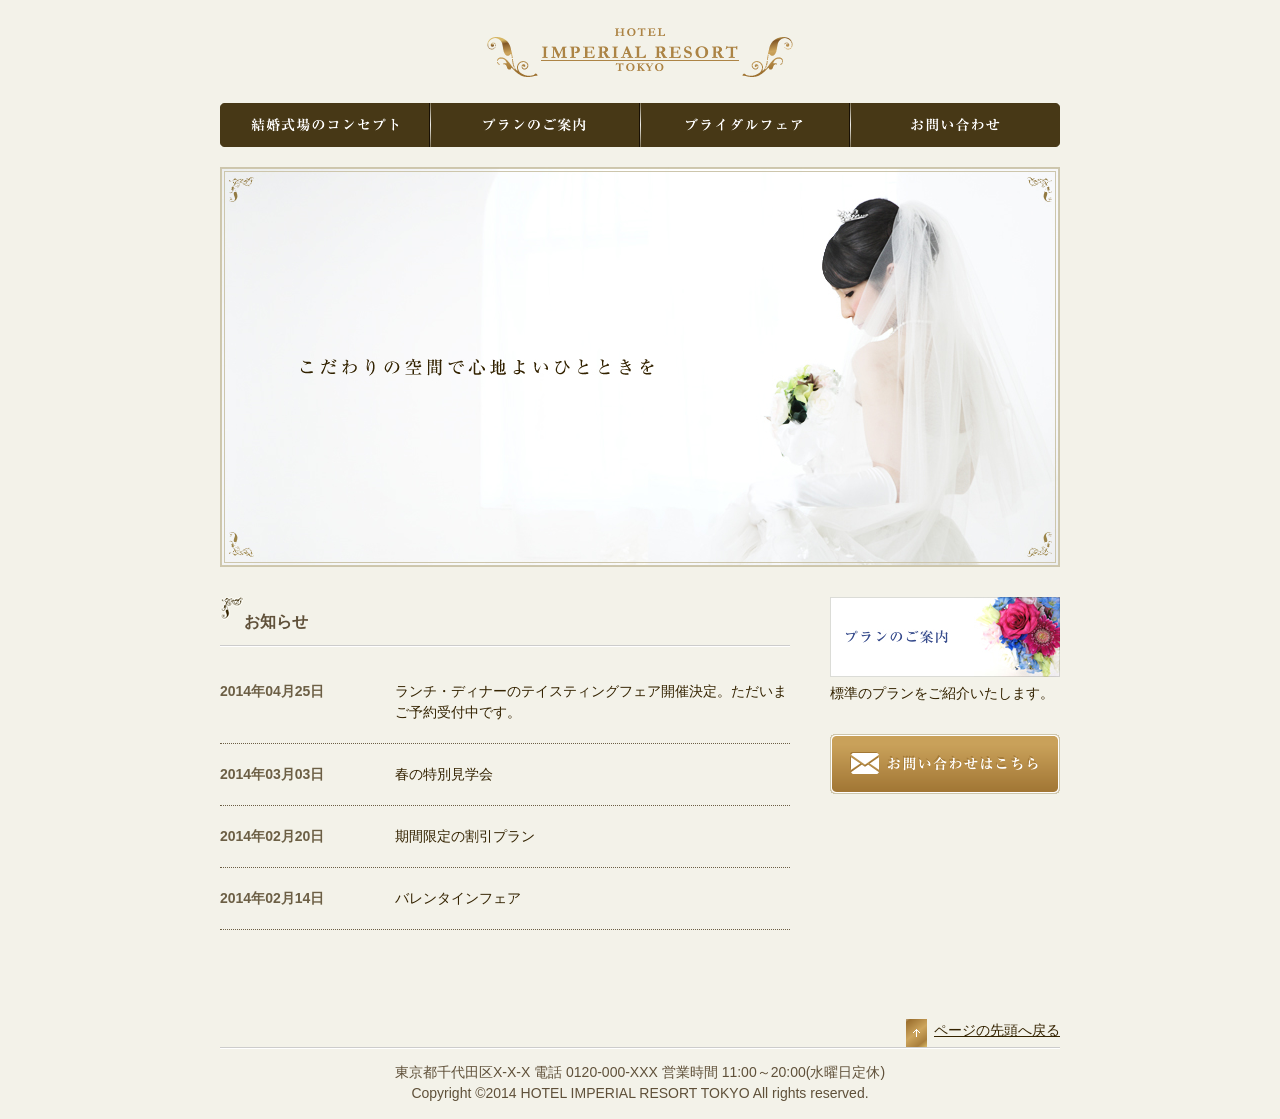
<file: complete/index.html>
﻿<!DOCTYPE html>
<html lang="ja">
<head>
<meta charset="UTF-8">
<meta name="viewport" content="width=device-width,initial-scale=1.0">
<title>HOTEL IMPERIAL RESORT TOKYO</title>
<link rel="stylesheet" href="css/style.css">
<link rel="stylesheet" href="css/responsive.css" media="screen and (max-width: 480px)">
</head>

<body>
<header id="top">
	<h1><a href="index.html"><img src="images/logo.png" alt="HOTEL IMPERIAL RESORT TOKYO"></a></h1>
</header>
<nav>
	<ul>
		<li id="nav_concept"><a href="concept.html">結婚式場のコンセプト</a></li>
		<li id="nav_plan"><a href="plan.html">プランのご案内</a></li>
		<li id="nav_fair"><a href="fair.html">ブライダルフェア</a></li>
		<li id="nav_contact"><a href="contact.html">お問い合わせ</a></li>
	</ul>
</nav>
<div id="graphic">
	<ul>
		<li class="now"><img class="image1" src="images/slide1.jpg" alt="こだわりの空間で心地よいひとときを"></li>
		<li><img class="image2" src="images/slide2.jpg" alt="幸福に満ちた神聖なチャペル"></li>
		<li><img class="image3" src="images/slide3.jpg" alt="「ありがとう」の気持ちが伝わるウェディング"></li>
	</ul>
</div>
<div id="contents">
	<div id="main">
		<section id="news">
			<h2>お知らせ</h2>
			<ul>
				<li><time datetime="2014-04-25">2014年04月25日</time>ランチ・ディナーのテイスティングフェア開催決定。ただいまご予約受付中です。</li>
				<li><time datetime="2014-03-03">2014年03月03日</time>春の特別見学会</li>
				<li><time datetime="2014-02-20">2014年02月20日</time>期間限定の割引プラン</li>
				<li><time datetime="2014-02-14">2014年02月14日</time>バレンタインフェア</li>
			</ul>
		</section>
	</div>
	<div id="sub">
		<aside>
			<div class="bnr_inner">
				<a href="plan.html">
				<dl>
					<dt><img src="images/bnr_plan.jpg" alt="プランのご案内"></dt>
					<dd>標準のプランをご紹介いたします。</dd>
				</dl>
				</a>
			</div>
			<div class="bnr_inner">
				<a href="contact.html">
				<p><img src="images/bnr_contact.png" alt="お問い合わせ"></p>
				</a>
			</div>
		</aside>
	</div>
</div>
<footer>
	<p id="pagetop"><a href="#top">ページの先頭へ戻る</a></p>
	<address>東京都千代田区X-X-X 電話 0120-000-XXX 営業時間 11:00～20:00(水曜日定休)</address>
	<p id="copyright"><small>Copyright &copy;2014 HOTEL IMPERIAL RESORT TOKYO All rights reserved.</small></p>
</footer>
<script src="js/slideshow.js"></script>
</body>
</html>
</file>
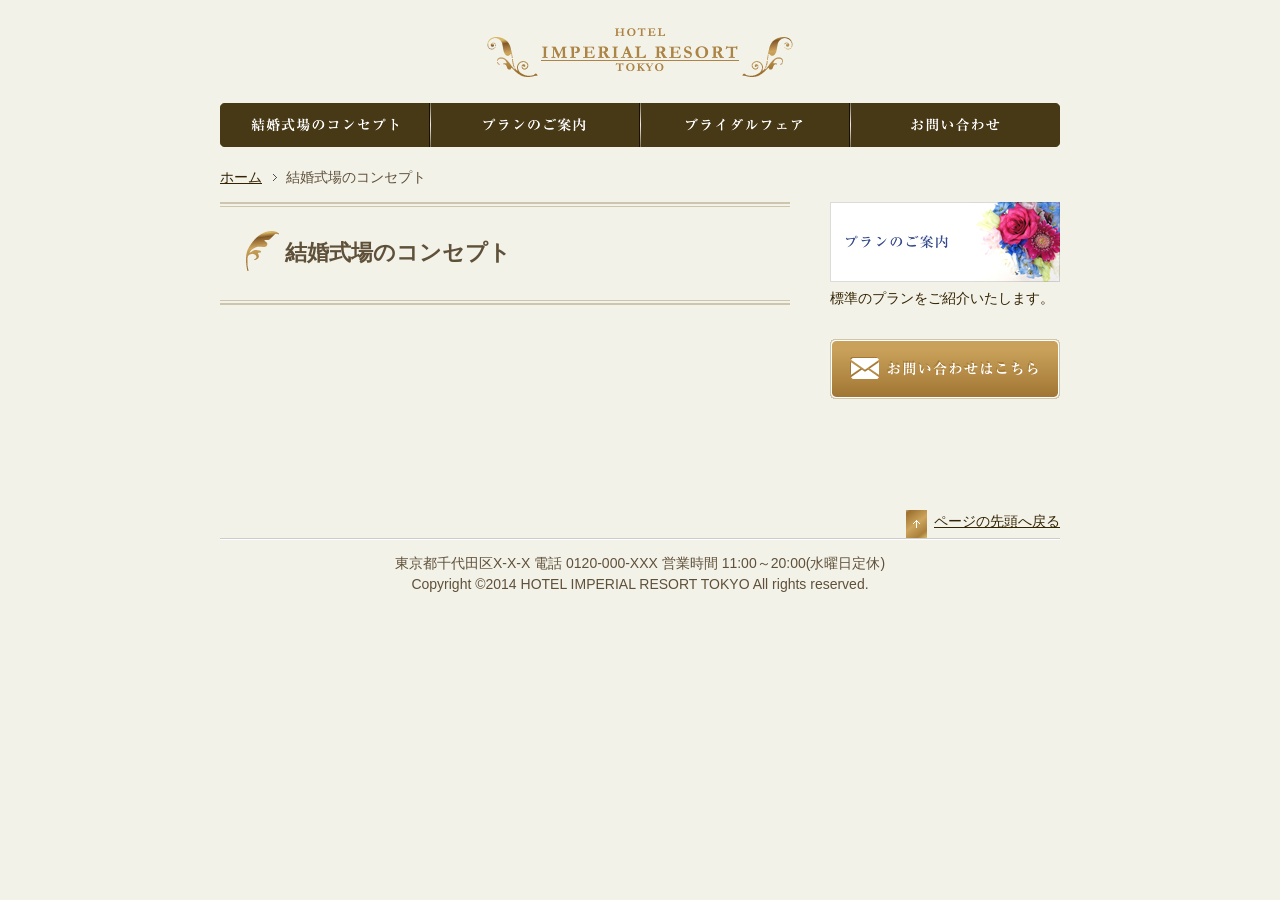
<file: complete/base.html>
<!DOCTYPE html>
<html lang="ja">
<head>
<meta charset="UTF-8">
<title>結婚式場のコンセプト - HOTEL IMPERIAL RESORT TOKYO</title>
<link rel="stylesheet" href="css/style.css">
</head>

<body>
<header id="top">
	<h1><a href="index.html"><img src="images/logo.png" alt="HOTEL IMPERIAL RESORT TOKYO"></a></h1>
</header>
<nav>
	<ul>
		<li id="nav_concept"><a href="concept.html">結婚式場のコンセプト</a></li>
		<li id="nav_plan"><a href="plan.html">プランのご案内</a></li>
		<li id="nav_fair"><a href="fair.html">ブライダルフェア</a></li>
		<li id="nav_contact"><a href="contact.html">お問い合わせ</a></li>
	</ul>
</nav>
<div id="breadcrumb">
	<ul>
		<li><a href="index.html">ホーム</a></li>
		<li>結婚式場のコンセプト</li>
	</ul>
</div>
<div id="contents">
	<div id="main">
		<article>
			<h1>結婚式場のコンセプト</h1>
		</article>
	</div>
	<div id="sub">
		<aside>
			<div class="bnr_inner">
				<a href="plan.html">
				<dl>
					<dt><img src="images/bnr_plan.jpg" alt="プランのご案内"></dt>
					<dd>標準のプランをご紹介いたします。</dd>
				</dl>
				</a>
			</div>
			<div class="bnr_inner">
				<a href="contact.html">
				<p><img src="images/bnr_contact.png" alt="お問い合わせ"></p>
				</a>
			</div>
		</aside>
	</div>
</div>
<footer>
	<p id="pagetop"><a href="#top">ページの先頭へ戻る</a></p>
	<address>東京都千代田区X-X-X 電話 0120-000-XXX 営業時間 11:00～20:00(水曜日定休)</address>
	<p id="copyright"><small>Copyright &copy;2014 HOTEL IMPERIAL RESORT TOKYO All rights reserved.</small></p>
</footer>
</body>
</html>
</file>
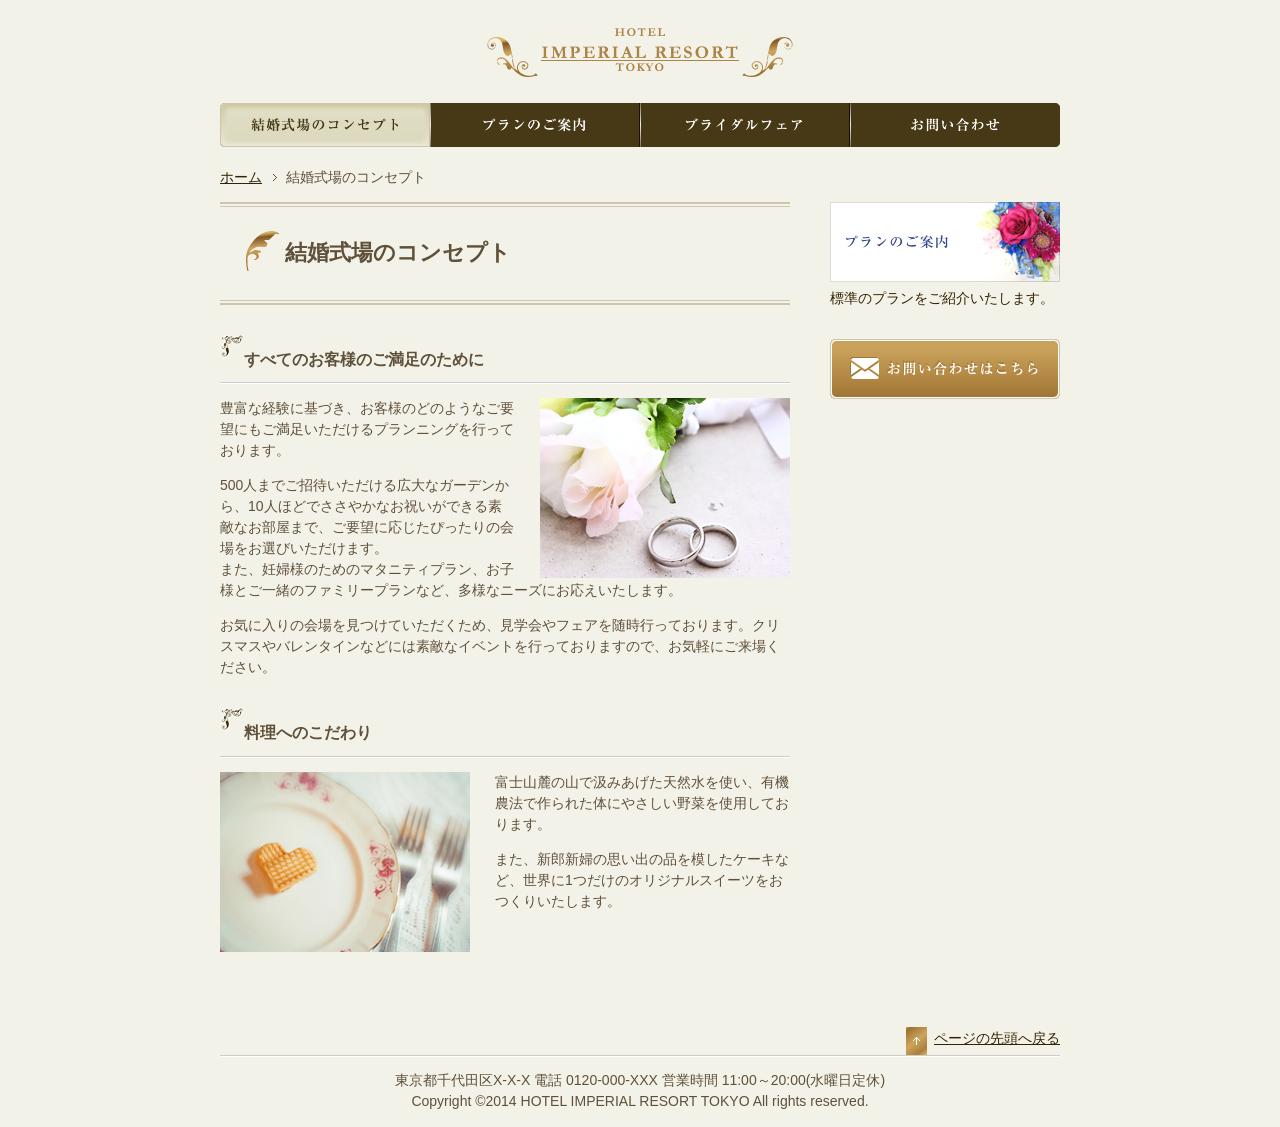
<file: complete/concept.html>
﻿<!DOCTYPE html>
<html lang="ja">
<head>
<meta charset="UTF-8">
<title>結婚式場のコンセプト - HOTEL IMPERIAL RESORT TOKYO</title>
<link rel="stylesheet" href="css/style.css">
</head>

<body id="concept">
<header id="top">
	<h1><a href="index.html"><img src="images/logo.png" alt="HOTEL IMPERIAL RESORT TOKYO"></a></h1>
</header>
<nav>
	<ul>
		<li id="nav_concept"><a href="concept.html">結婚式場のコンセプト</a></li>
		<li id="nav_plan"><a href="plan.html">プランのご案内</a></li>
		<li id="nav_fair"><a href="fair.html">ブライダルフェア</a></li>
		<li id="nav_contact"><a href="contact.html">お問い合わせ</a></li>
	</ul>
</nav>
<div id="breadcrumb">
	<ul>
		<li><a href="index.html">ホーム</a></li>
		<li>結婚式場のコンセプト</li>
	</ul>
</div>
<div id="contents">
	<div id="main">
		<article>
			<h1>結婚式場のコンセプト</h1>
			<section class="concept_box">
				<h2>すべてのお客様のご満足のために</h2>
				<p><img src="images/concept_photo1.jpg" alt="" class="image_right">豊富な経験に基づき、お客様のどのようなご要望にもご満足いただけるプランニングを行っております。</p>
				<p>500人までご招待いただける広大なガーデンから、10人ほどでささやかなお祝いができる素敵なお部屋まで、ご要望に応じたぴったりの会場をお選びいただけます。<br>また、妊婦様のためのマタニティプラン、お子様とご一緒のファミリープランなど、多様なニーズにお応えいたします。</p>
				<p>お気に入りの会場を見つけていただくため、見学会やフェアを随時行っております。クリスマスやバレンタインなどには素敵なイベントを行っておりますので、お気軽にご来場ください。</p>
			</section>
			<section class="concept_box">
				<h2>料理へのこだわり</h2>
				<p><img src="images/concept_photo2.jpg" alt="" class="image_left">富士山麓の山で汲みあげた天然水を使い、有機農法で作られた体にやさしい野菜を使用しております。</p>
				<p>また、新郎新婦の思い出の品を模したケーキなど、世界に1つだけのオリジナルスイーツをおつくりいたします。</p>
			</section>
		</article>
	</div>
	<div id="sub">
		<aside>
			<div class="bnr_inner">
				<a href="plan.html">
				<dl>
					<dt><img src="images/bnr_plan.jpg" alt="プランのご案内"></dt>
					<dd>標準のプランをご紹介いたします。</dd>
				</dl>
				</a>
			</div>
			<div class="bnr_inner">
				<a href="contact.html">
				<p><img src="images/bnr_contact.png" alt="お問い合わせ"></p>
				</a>
			</div>
		</aside>
	</div>
</div>
<footer>
	<p id="pagetop"><a href="#top">ページの先頭へ戻る</a></p>
	<address>東京都千代田区X-X-X 電話 0120-000-XXX 営業時間 11:00～20:00(水曜日定休)</address>
	<p id="copyright"><small>Copyright &copy;2014 HOTEL IMPERIAL RESORT TOKYO All rights reserved.</small></p>
</footer>
</body>
</html>
</file>
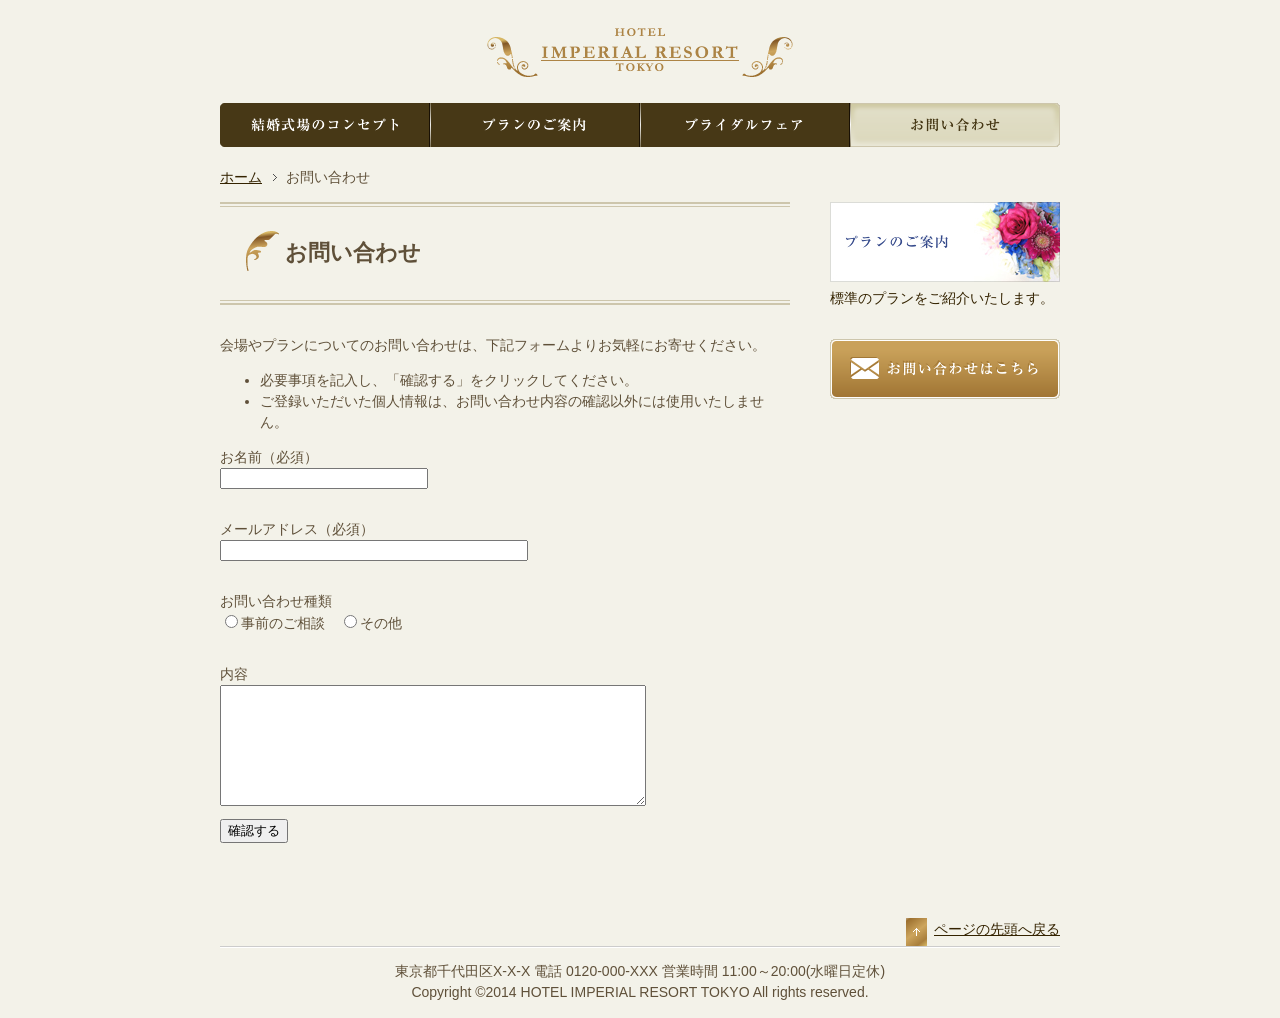
<file: complete/contact.html>
﻿<!DOCTYPE html>
<html lang="ja">
<head>
<meta charset="UTF-8">
<title>お問い合わせ - HOTEL IMPERIAL RESORT TOKYO</title>
<link rel="stylesheet" href="css/style.css">
</head>

<body id="contact">
<header id="top">
	<h1><a href="index.html"><img src="images/logo.png" alt="HOTEL IMPERIAL RESORT TOKYO"></a></h1>
</header>
<nav>
	<ul>
		<li id="nav_concept"><a href="concept.html">結婚式場のコンセプト</a></li>
		<li id="nav_plan"><a href="plan.html">プランのご案内</a></li>
		<li id="nav_fair"><a href="fair.html">ブライダルフェア</a></li>
		<li id="nav_contact"><a href="contact.html">お問い合わせ</a></li>
	</ul>
</nav>
<div id="breadcrumb">
	<ul>
		<li><a href="index.html">ホーム</a></li>
		<li>お問い合わせ</li>
	</ul>
</div>
<div id="contents">
	<div id="main">
		<article>
			<h1>お問い合わせ</h1>
			<p>会場やプランについてのお問い合わせは、下記フォームよりお気軽にお寄せください。</p>
			<ul>
				<li>必要事項を記入し、「確認する」をクリックしてください。</li>
				<li>ご登録いただいた個人情報は、お問い合わせ内容の確認以外には使用いたしません。</li>
			</ul>
			<form action="#">
				<p><label>お名前（必須）<br>
				<input type="text" name="name" required></label></p>
				<p><label>メールアドレス（必須）<br>
				<input type="email" name="mail" required></label></p>
				<p>お問い合わせ種類<br>
				<label><input type="radio" name="kind" value="0">事前のご相談</label>　<label><input type="radio" name="kind" value="1">その他</label></p>
				<p><label>内容<br>
				<textarea name="comment"></textarea></label></p>
				<p><input type="submit" value="確認する"></p>
			</form>
		</article>
	</div>
	<div id="sub">
		<aside>
			<div class="bnr_inner">
				<a href="plan.html">
				<dl>
					<dt><img src="images/bnr_plan.jpg" alt="プランのご案内"></dt>
					<dd>標準のプランをご紹介いたします。</dd>
				</dl>
				</a>
			</div>
			<div class="bnr_inner">
				<a href="contact.html">
				<p><img src="images/bnr_contact.png" alt="お問い合わせ"></p>
				</a>
			</div>
		</aside>
	</div>
</div>
<footer>
	<p id="pagetop"><a href="#top">ページの先頭へ戻る</a></p>
	<address>東京都千代田区X-X-X 電話 0120-000-XXX 営業時間 11:00～20:00(水曜日定休)</address>
	<p id="copyright"><small>Copyright &copy;2014 HOTEL IMPERIAL RESORT TOKYO All rights reserved.</small></p>
</footer>
</body>
</html>
</file>
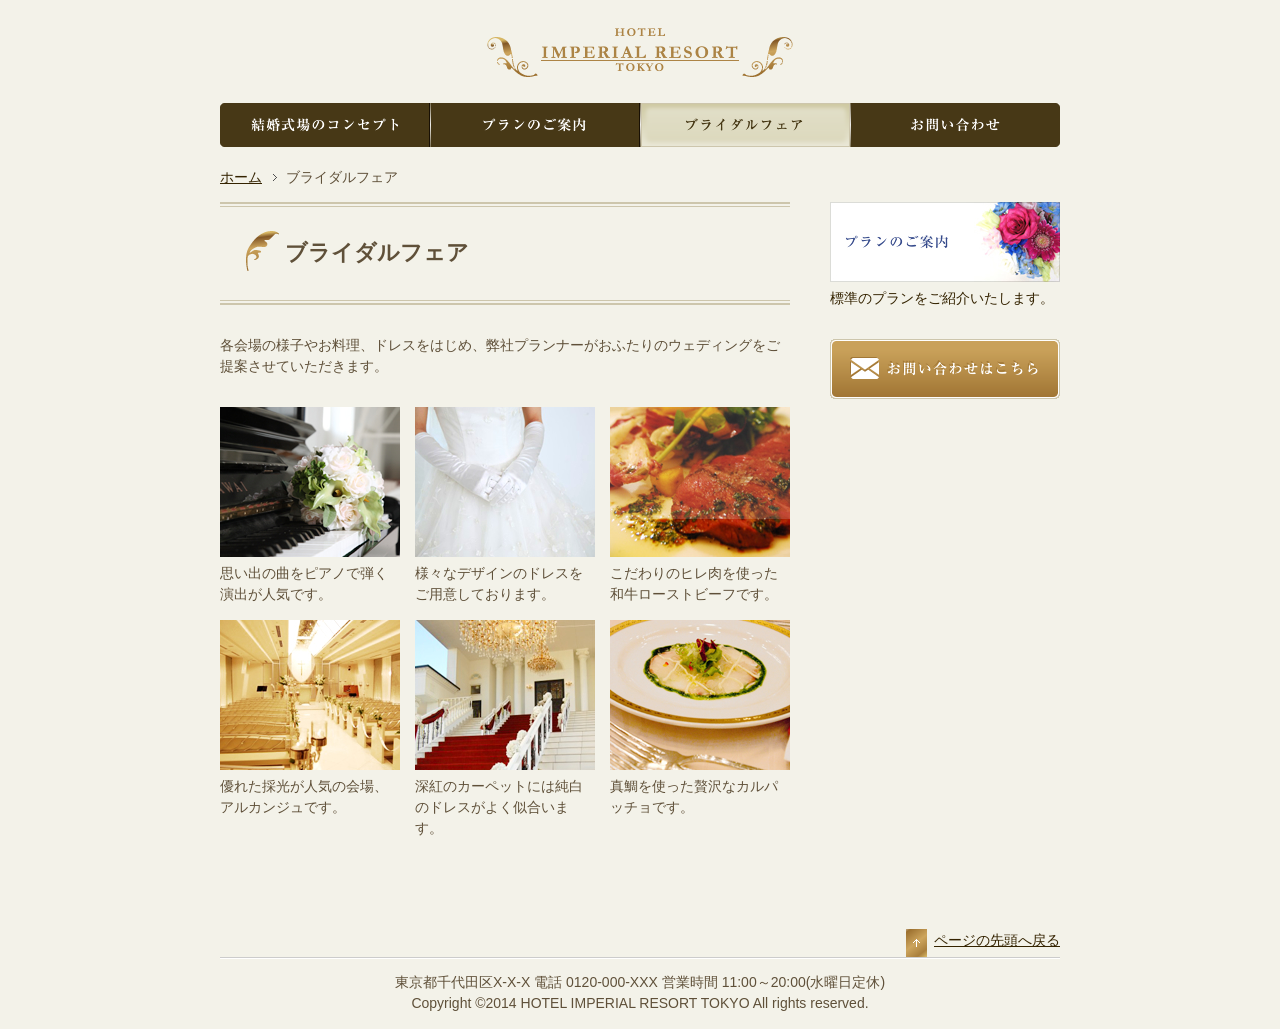
<file: complete/fair.html>
﻿<!DOCTYPE html>
<html lang="ja">
<head>
<meta charset="UTF-8">
<title>ブライダルフェア - HOTEL IMPERIAL RESORT TOKYO</title>
<link rel="stylesheet" href="css/style.css">
</head>

<body id="fair">
<header id="top">
	<h1><a href="index.html"><img src="images/logo.png" alt="HOTEL IMPERIAL RESORT TOKYO"></a></h1>
</header>
<nav>
	<ul>
		<li id="nav_concept"><a href="concept.html">結婚式場のコンセプト</a></li>
		<li id="nav_plan"><a href="plan.html">プランのご案内</a></li>
		<li id="nav_fair"><a href="fair.html">ブライダルフェア</a></li>
		<li id="nav_contact"><a href="contact.html">お問い合わせ</a></li>
	</ul>
</nav>
<div id="breadcrumb">
	<ul>
		<li><a href="index.html">ホーム</a></li>
		<li>ブライダルフェア</li>
	</ul>
</div>
<div id="contents">
	<div id="main">
		<article>
			<h1>ブライダルフェア</h1>
			<p>各会場の様子やお料理、ドレスをはじめ、弊社プランナーがおふたりのウェディングをご提案させていただきます。</p>
			<div class="gallery_box">
				<figure>
					<img src="images/gallery_photo1.jpg" alt="">
					<figcaption>思い出の曲をピアノで弾く演出が人気です。</figcaption>
				</figure>
				<figure>
					<img src="images/gallery_photo2.jpg" alt="">
					<figcaption>様々なデザインのドレスをご用意しております。</figcaption>
				</figure>
				<figure>
					<img src="images/gallery_photo3.jpg" alt="">
					<figcaption>こだわりのヒレ肉を使った和牛ローストビーフです。</figcaption>
				</figure>
			</div>
			<div class="gallery_box">
				<figure>
					<img src="images/gallery_photo4.jpg" alt="">
					<figcaption>優れた採光が人気の会場、アルカンジュです。</figcaption>
				</figure>
				<figure>
					<img src="images/gallery_photo5.jpg" alt="">
					<figcaption>深紅のカーペットには純白のドレスがよく似合います。</figcaption>
				</figure>
				<figure>
					<img src="images/gallery_photo6.jpg" alt="">
					<figcaption>真鯛を使った贅沢なカルパッチョです。</figcaption>
				</figure>
			</div>
		</article>
	</div>
	<div id="sub">
		<aside>
			<div class="bnr_inner">
				<a href="plan.html">
				<dl>
					<dt><img src="images/bnr_plan.jpg" alt="プランのご案内"></dt>
					<dd>標準のプランをご紹介いたします。</dd>
				</dl>
				</a>
			</div>
			<div class="bnr_inner">
				<a href="contact.html">
				<p><img src="images/bnr_contact.png" alt="お問い合わせ"></p>
				</a>
			</div>
		</aside>
	</div>
</div>
<footer>
	<p id="pagetop"><a href="#top">ページの先頭へ戻る</a></p>
	<address>東京都千代田区X-X-X 電話 0120-000-XXX 営業時間 11:00～20:00(水曜日定休)</address>
	<p id="copyright"><small>Copyright &copy;2014 HOTEL IMPERIAL RESORT TOKYO All rights reserved.</small></p>
</footer>
</body>
</html>
</file>
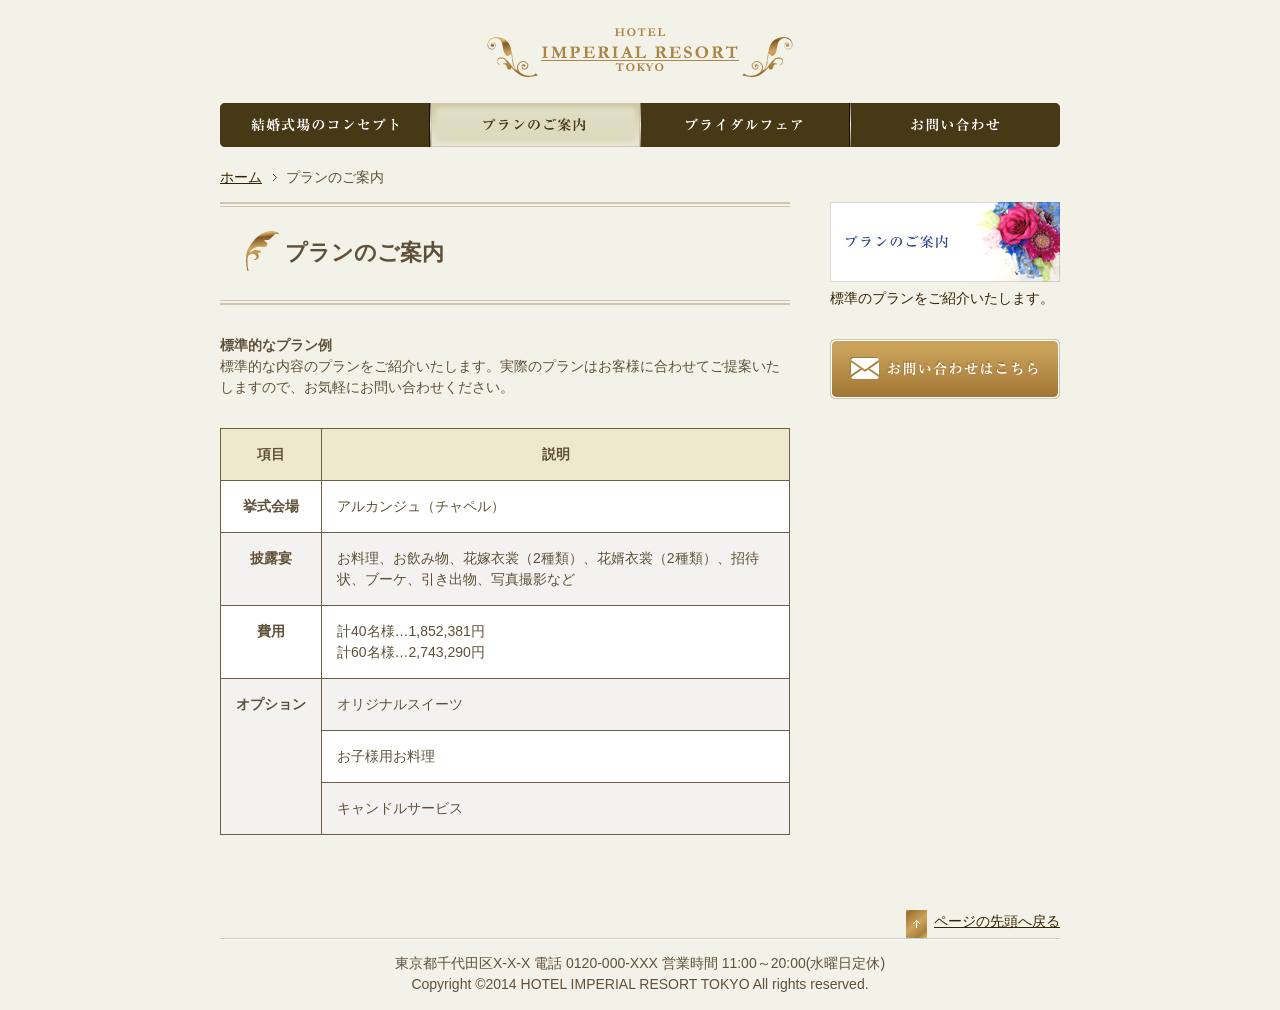
<file: complete/plan.html>
﻿<!DOCTYPE html>
<html lang="ja">
<head>
<meta charset="UTF-8">
<title>プランのご案内 - HOTEL IMPERIAL RESORT TOKYO</title>
<link rel="stylesheet" href="css/style.css">
</head>

<body id="plan">
<header id="top">
	<h1><a href="index.html"><img src="images/logo.png" alt="HOTEL IMPERIAL RESORT TOKYO"></a></h1>
</header>
<nav>
	<ul>
		<li id="nav_concept"><a href="concept.html">結婚式場のコンセプト</a></li>
		<li id="nav_plan"><a href="plan.html">プランのご案内</a></li>
		<li id="nav_fair"><a href="fair.html">ブライダルフェア</a></li>
		<li id="nav_contact"><a href="contact.html">お問い合わせ</a></li>
	</ul>
</nav>
<div id="breadcrumb">
	<ul>
		<li><a href="index.html">ホーム</a></li>
		<li>プランのご案内</li>
	</ul>
</div>
<div id="contents">
	<div id="main">
		<article>
			<h1>プランのご案内</h1>
		</article>
		<table>
			<caption>
				<strong>標準的なプラン例</strong><p>標準的な内容のプランをご紹介いたします。実際のプランはお客様に合わせてご提案いたしますので、お気軽にお問い合わせください。</p>
			</caption>
			<thead>
			<tr>
				<th scope="col">項目</th>
				<th scope="col">説明</th>
			</tr>
			</thead>
			<tbody>
			<tr>
				<th scope="row">挙式会場</th>
				<td>アルカンジュ（チャペル）</td>
			</tr>
			<tr>
				<th scope="row">披露宴</th>
				<td>お料理、お飲み物、花嫁衣裳（2種類）、花婿衣裳（2種類）、招待状、ブーケ、引き出物、写真撮影など</td>
			</tr>
			<tr>
				<th scope="row">費用</th>
				<td>計40名様…1,852,381円<br>計60名様…2,743,290円</td>
			</tr>
			<tr>
				<th rowspan="3" scope="rowgroup">オプション</th>
				<td>オリジナルスイーツ</td>
			</tr>
			<tr>
				<td>お子様用お料理</td>
			</tr>
			<tr>
				<td>キャンドルサービス</td>
			</tr>
			</tbody>
		</table>
	</div>
	<div id="sub">
		<aside>
			<div class="bnr_inner">
				<a href="plan.html">
				<dl>
					<dt><img src="images/bnr_plan.jpg" alt="プランのご案内"></dt>
					<dd>標準のプランをご紹介いたします。</dd>
				</dl>
				</a>
			</div>
			<div class="bnr_inner">
				<a href="contact.html">
				<p><img src="images/bnr_contact.png" alt="お問い合わせ"></p>
				</a>
			</div>
		</aside>
	</div>
</div>
<footer>
	<p id="pagetop"><a href="#top">ページの先頭へ戻る</a></p>
	<address>東京都千代田区X-X-X 電話 0120-000-XXX 営業時間 11:00～20:00(水曜日定休)</address>
	<p id="copyright"><small>Copyright &copy;2014 HOTEL IMPERIAL RESORT TOKYO All rights reserved.</small></p>
</footer>
</body>
</html>
</file>
<file: complete/css/style.css>
﻿@charset "utf-8";

/* 基本レイアウト ここから↓ */
@import url(common.css);
body {
	background-color: #f3f2e9;
	color: #5f5039;
	font-size: 87.5%;
	line-height: 1.5;
}
header, nav, #breadcrumb, #contents, footer {
	margin: 0 auto 0 auto;
	width: 840px;
}
header h1 {
	margin: 0 0 26px 0;
	padding-top: 28px;
	text-align: center;
}
nav ul {
	overflow: hidden;
	margin: 0 0 20px 0;
	padding: 0;
	list-style-type: none;
}
nav ul li {
	float: left;
	width: 210px;
}
nav ul li a {
	overflow: hidden;
	display: block;
	padding-top: 44px;
	height: 0;
}
nav ul li#nav_concept a {
	background-image: url(../images/nav1.png);
}
nav ul li#nav_plan a {
	background-image: url(../images/nav2.png);
}
nav ul li#nav_fair a {
	background-image: url(../images/nav3.png);
}
nav ul li#nav_contact a {
	background-image: url(../images/nav4.png);
}
#contents {
	overflow: hidden;
}
.clearfix::after {
	content: " ";
	display: block;
	clear: both;
	font-size: 0;
}
#main {
	float: left;
	width: 570px;
}
#sub {
	float: right;
	width: 230px;
}
footer {
	clear: both;
	padding-top: 70px;
}
#main h1 {
	margin: 0 0 30px 0;
	padding: 35px 0 35px 65px;
	font-size: 156.25%;
	background-image: url(../images/bg_h1_head.png), url(../images/bg_h1_bottom.png);
	background-repeat: no-repeat, no-repeat;
	background-position: left top, left bottom;
}
.bnr_inner a p img:hover {
	opacity: 0.8;
}
#concept #nav_concept a,
#plan #nav_plan a,
#fair #nav_fair a,
#contact #nav_contact a,
nav ul li a:hover {
	background-position: 0 -45px;
}
/* 基本レイアウト ここまで↑ */

/* トップページ ここから↓ */
#news ul {
	list-style-type: none;
	padding-left: 0;
}
#news ul li {
	padding: 20px 0 20px 175px;
	border-bottom: 1px dotted #6c5f45;
	color: #342300;
	text-indent: -175px;
}
#news ul li time {
	display: inline-block;
	width: 175px;
	font-weight: bold;
	color: #6c5f45;
	text-indent: 0;
}
/* トップページ ここまで↑ */

/* 「結婚式場のコンセプト」ページ ここから↓ */
.concept_box {
	overflow: hidden;
	margin-bottom: 30px;
}
.image_right {
	float: right;
	margin-left: 25px;
}
.image_left {
	float: left;
	margin-right: 25px;
}
.concept_box:last-child,
.concept_box p:last-child {
	margin-bottom: 0;
}
/* 「結婚式場のコンセプト」ページ ここまで↑ */

/* 「プランのご案内」ページ ここから↓ */
table {
	border-collapse: collapse;
}
caption {
	text-align: left;
	margin-bottom: 30px;
}
caption p {
	margin-top: 0;
	margin-bottom: 0;
}
table th, table td {
	padding: 15px;
	border: 1px solid #6c5f45;
}
table tr th:first-child {
	width: 70px;
}
table tbody th,
table tbody td {
	vertical-align: top;
}
table thead tr th {
	background-color: #eee8cc;
}
table tbody tr:nth-child(odd) {
	background-color: #ffffff;
}
table tbody tr:nth-child(even) {
	background-color: #f4f2f0;
}
/* 「プランのご案内」ページ ここまで↑ */

/* 「ブライダルフェア」ページ ここから↓ */
.gallery_box {
	overflow: hidden;
}
.gallery_box figure {
	margin: 0 0 15px 15px;
	width: 180px;
	float: left;
}
.gallery_box figure:first-child {
	margin-left: 0;
}
.gallery_box:first-of-type {
	margin-top: 30px;
}
/* 「ブライダルフェア」ページ ここまで↑ */

/* 「お問い合わせ」ページ ここから↓ */
form p {
	margin-top: 0;
	margin-bottom: 30px;
}
form p:nth-last-child(2) {
	margin-bottom: 7px;
}
form p:last-child {
	margin-bottom: 0;
}
input[type="text"] {
	width: 200px;
}
input[type="email"] {
	width: 300px;
}
textarea {
	width: 420px;
	height: 115px;
	overflow-y: scroll;
}
/* 「お問い合わせ」ページ ここまで↑ */
</file>
<file: complete/css/responsive.css>
﻿@charset "utf-8";

header, nav, #graphic, #contents, footer {
	margin: 0 auto;
	width: 95%;
}
nav ul {
	margin: 0;
	list-style-type: none;
	overflow: hidden;
}
#graphic {
	box-sizing: border-box;
	height: auto;
	padding-top: 10px;
}
#graphic ul li {
	box-sizing: border-box;
	width: 100%;
}
#graphic ul li img {
	max-width: 100%;
	width: 100%;
}
#main, #news ul li, h2 {
	width: auto;
	float: none;
}
nav ul li#nav_concept,
nav ul li#nav_plan,
nav ul li#nav_fair,
nav ul li#nav_contact {
	box-sizing: border-box;
	width: 50%;
}
nav ul li#nav_concept,
nav ul li#nav_fair {
	border: 1px solid #f3f2e9;
	border-top: none;
	border-left: none;
}
nav ul li#nav_plan,
nav ul li#nav_contact {
	border: 1px solid #f3f2e9;
	border-top: none;
	border-right: none;
	border-left: none;
}
nav ul li#nav_concept a,
nav ul li#nav_plan a,
nav ul li#nav_fair a,
nav ul li#nav_contact a {
	height: 44px;
	margin-bottom: 0px;
	padding-top: 0px;
	background: #342300 none;
	color: #f3f2e9;
	font-size: 14px;
	text-align: center;
	text-decoration: none;
	line-height: 3;
}
nav ul li#nav_concept a:hover,
nav ul li#nav_plan a:hover,
nav ul li#nav_fair a:hover,
nav ul li#nav_contact a:hover {
	background-color: #6c5f45;
}
#news h2 {
	margin-bottom: 0;
}
#sub {
	margin: 0 auto;
	float: none;
}
footer {
	padding-top: 30px;
}
footer p {
	float: none;
}
</file>
